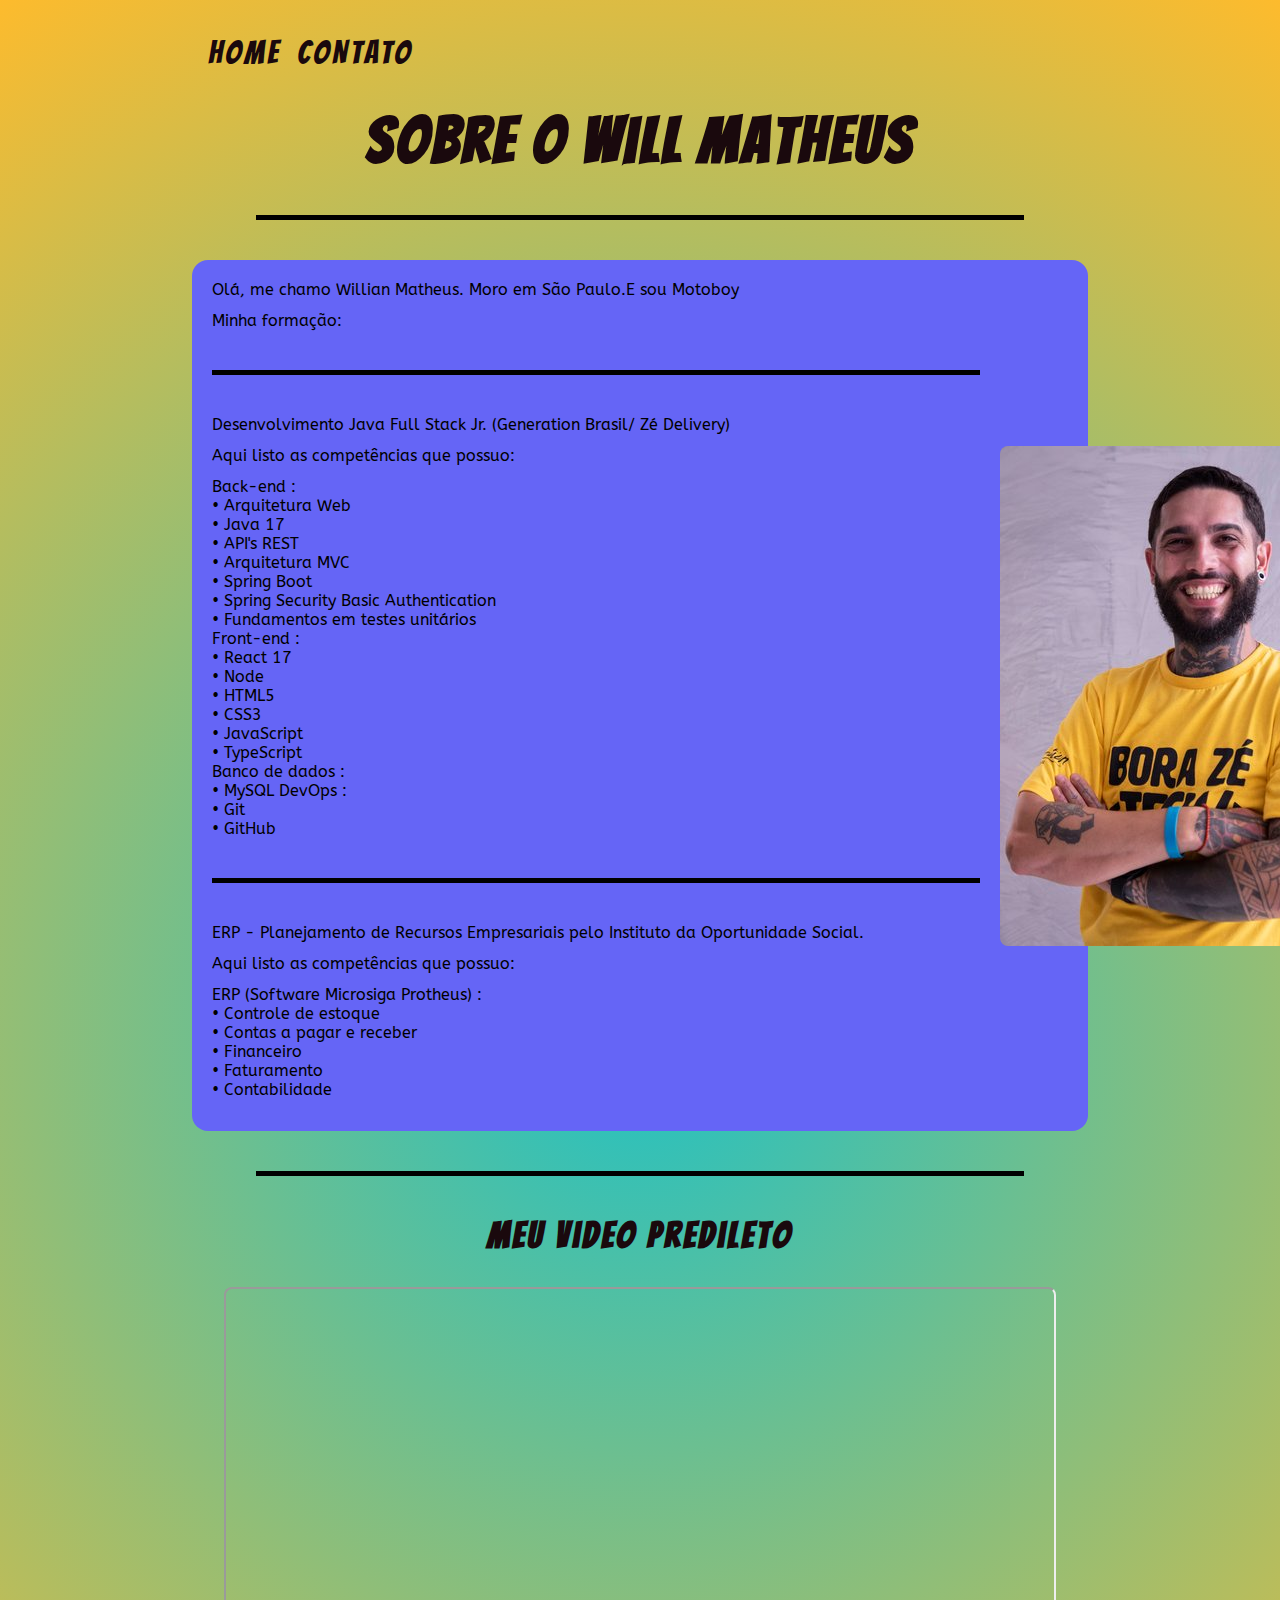
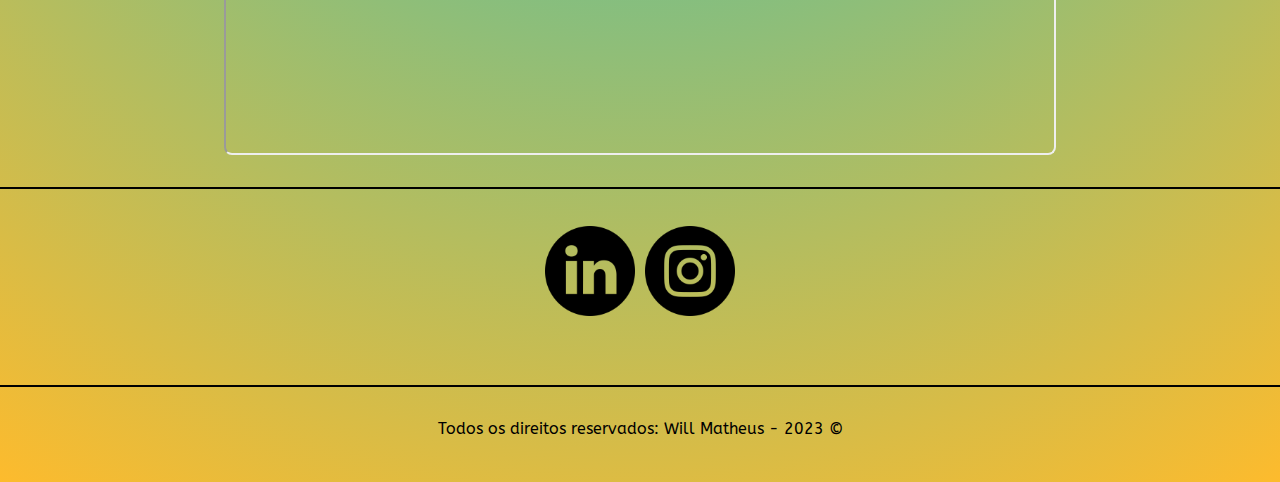
<file: index.html>
<!DOCTYPE html>
<html lang="pt-br">
<head>
    <meta charset="UTF-8">
    <meta http-equiv="X-UA-Compatible" content="IE=edge">
    <meta name="viewport" content="width=device-width, initial-scale=1.0">
    <link rel="icon" type="image/png" href="https://github.com/OWillMatheuz.png"/>
    <title>Meu Perfil</title>
    <link rel="stylesheet" href="assets/style/style.css">
</head>
<body>
    <nav>
        <ul id="menu">
            <li><a href="index.html">HOME</a></li>
            <li><a href="contato.html">CONTATO</a></li>
        </ul>
    </nav>
    
    <main>
        <section>
            <h1>Sobre o Will Matheus</h1>
            <hr>
            <div class="perfil">
                <div>
                    <p> Olá, me chamo Willian Matheus. Moro em São Paulo.E sou Motoboy </p>
                    <p>
                        Minha formação: 
                    </p>
                    <hr>
                    <p>
                        Desenvolvimento Java Full Stack Jr. (Generation Brasil/ Zé Delivery)
                    </p>
                    <p>
                        Aqui listo as competências que possuo:
                    <p>
                        Back-end : <br>
                        • Arquitetura Web <br>
                        • Java 17 <br> 
                        • API's REST <br> 
                        • Arquitetura MVC <br> 
                        • Spring Boot <br> 
                        • Spring Security Basic Authentication <br>
                        • Fundamentos em testes unitários <br>
                        
                         Front-end : <br>
                        • React 17  <br>
                        • Node <br>
                        • HTML5 <br>
                        • CSS3 <br>
                        • JavaScript <br>
                        • TypeScript <br>
                        
                         Banco de dados : <br>
                        • MySQL 
                        
                         DevOps : <br>
                        • Git <br>
                        • GitHub <br>
                    </p> 
                    <hr>   
                    <p>
                       ERP - Planejamento de Recursos Empresariais pelo Instituto da Oportunidade Social.
                    <P>
                    Aqui listo as competências que possuo:
                    </P>
                    <p>
                    ERP (Software Microsiga Protheus) : <br>
                    • Controle de estoque <br>
                    • Contas a pagar e receber <br>
                    • Financeiro <br>
                    • Faturamento <br>
                    • Contabilidade <br>
                    </p>
            </div>
            <img class="foto" src="assets/img/IMG_7130 (1).jpg"  alt="Minha foto github">
            </div>
        </section>
        <hr>
        <section>
            <h2 >Meu video predileto</h2>
            <iframe class="video" src="https://www.youtube.com/embed/epDCjksKMok" title="YouTube video player" frameborder="10" allow="accelerometer; autoplay; clipboard-write; encrypted-media; gyroscope; picture-in-picture; web-share" allowfullscreen></iframe>
        </section>
    </main>
    <footer id="redesocial">
            <a id="redesocial" target="_blank" href="https://www.linkedin.com/in/willian-matheus-3533617b/">
            <img class="rede" src="assets/img/linkedin (1).png" alt="Logo linkedin">
            </a>
            <a id="redesocial" target="_blank" href="https://www.instagram.com/willmatheuz/">
            <img class="rede" src="assets/img/instagram.png" alt="Logo instagram">
            </a>
    </footer>
    <footer>
        <p id="direitos">
            Todos os direitos reservados: Will Matheus - 2023 &copy
        </p>
    </footer>
</body>
</html>
</file>
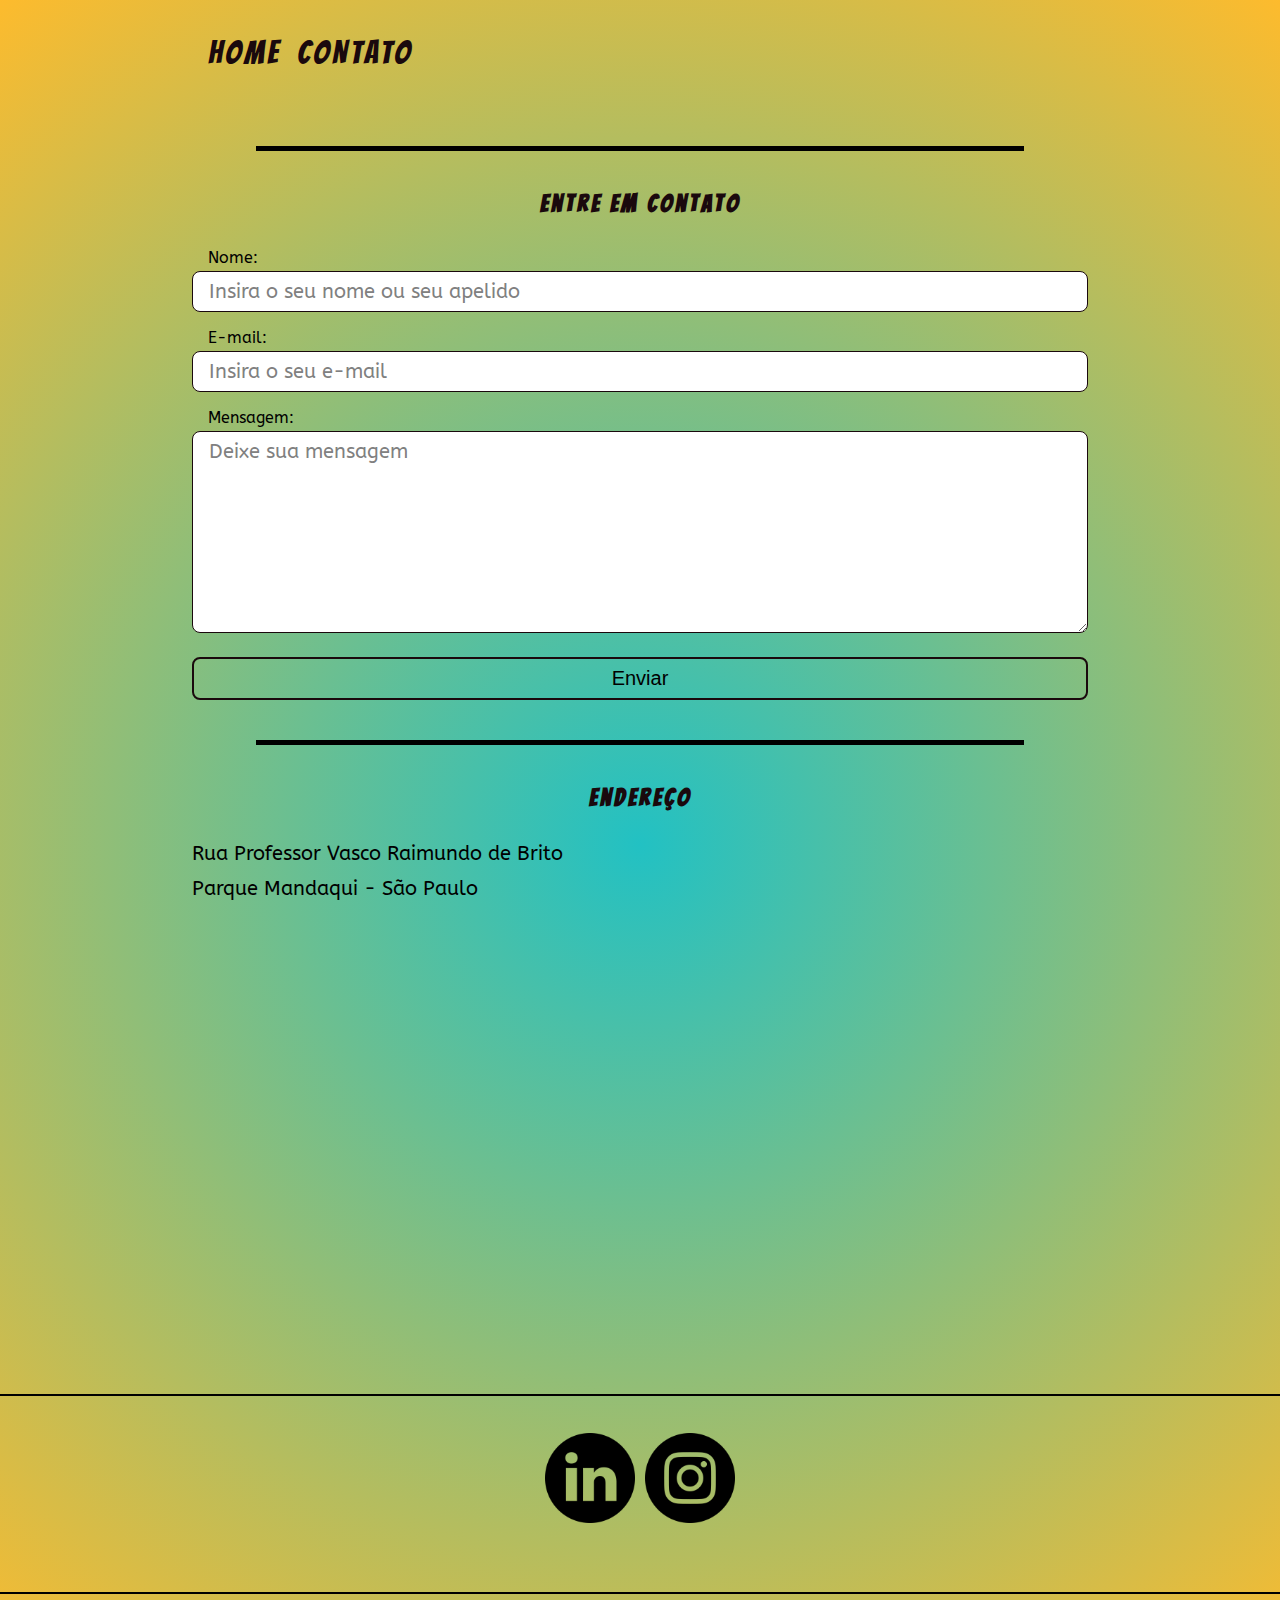
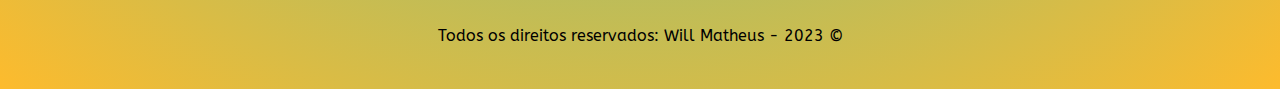
<file: contato.html>
<!DOCTYPE html>
<html lang="pt-br">
<head>
    <meta charset="UTF-8">
    <meta http-equiv="X-UA-Compatible" content="IE=edge">
    <meta name="viewport" content="width=device-width, initial-scale=1.0">
    <link rel="icon" type="image/png" href="https://github.com/OWillMatheuz.png"/>
    <title>Contato</title>
    <link rel="stylesheet" href="assets/style/style.css">
</head>
<body>
    <nav>
        <ul>
            <li><a href="index.html">HOME</a></li>
            <li><a href="contato.html">CONTATO</a></li>
        </ul>
    </nav>
    <hr>
    <main class="contato">
        <section class="formulario">
            <h3>Entre em contato</h2>
                <form>
                  <div class="campos-form">
                    <label for="nome">Nome:</label>
                    <input id="nome" name="nome" type="text" placeholder="Insira o seu nome ou seu apelido" onkeyup='validaNome()'>
                    <div id="txtNome"></div>
                  </div>
                  <div class="campos-form">
                    <label for="email">E-mail:</label>
                    <input id="email" name="email" type="text" placeholder="Insira o seu e-mail" onkeyup="validaEmail()">
                    <div id="txtEmail"></div>
                  </div>
                  <div class="campos-form">
                    <label for="mensagem">Mensagem:</label>
                    <textarea id="mensagem" name="mensagem" rows="8" placeholder="Deixe sua mensagem" onkeyup="validaMensagem()"></textarea>
                    <div id="txtMensagem"></div>
                  </div>
                  <button onclick="enviar()" type="submit">Enviar</button>
                </form>          
        </section>
        <section>
          <hr>
      <h3>Endereço</h2>
      <div class="endereco">
        <span>Rua Professor Vasco Raimundo de Brito</p>
        <span>Parque Mandaqui - São Paulo</p>
      </div>
      <div class="mapa">
        <iframe src="https://www.google.com/maps/embed?pb=!1m18!1m12!1m3!1d3659.6677031511613!2d-46.64004060201968!3d-23.472447925387318!2m3!1f0!2f0!3f0!3m2!1i1024!2i768!4f13.1!3m3!1m2!1s0x94cef707aee273bb%3A0x991ca8fa8e07ff7e!2sR.%20Prof.%20Vasco%20Raimundo%20de%20Brito%20-%20Parque%20Mandaqui%2C%20S%C3%A3o%20Paulo%20-%20SP%2C%2002422-210!5e0!3m2!1spt-BR!2sbr!4v1676565075898!5m2!1spt-BR!2sbr" width="600" height="450" style="border:0;" allowfullscreen="" loading="lazy" referrerpolicy="no-referrer-when-downgrade" onmousemove="mapaZoom()" onmouseout="mapaNormal()" id="mapagoogle"></iframe>
      </div>
      </section>
    </main>
    <footer id="redesocial">
        <a id="redesocial" target="_blank" href="https://www.linkedin.com/in/willian-matheus-3533617b/">
        <img class="rede" src="assets/img/linkedin (1).png" alt="Logo linkedin">
        </a>
        <a id="redesocial" target="_blank" href="https://www.instagram.com/willmatheuz/">
        <img class="rede" src="assets/img/instagram.png" alt="Logo instagram">
        </a>
</footer>
<footer>
    <p id="direitos">
        Todos os direitos reservados: Will Matheus - 2023 &copy
    </p>
</footer>
<script src="assets/js/script.js"></script>
</body>
</html>
</file>
<file: assets/style/style.css>
@import url('https://fonts.googleapis.com/css2?family=ABeeZee&family=Bangers&display=swap');

/* ! Configurações gerais */

/* criação de variaveis de cores */
/* obrigatoriamente as variaveis precisam começar o nome com o -- */
:root {
  --background: #fafce0;
  --purple: pink;
  --dark-purple: #1a090d;
  --black:black;
  --zul: rgb(101, 101, 246);
}

/* remover todo o padding e margem que o navegador possa colocar em algum elemento da tela */
* {
  padding: 0;
  margin: 0;
  box-sizing: border-box;
}

body {
    background: rgb(34,193,195);
    background: radial-gradient(circle, rgba(34,193,195,1) 0%, rgba(253,187,45,1) 100%);
}

p {
  font-family: 'ABeeZee';
  margin-bottom: 0.75rem;
}

/* colocar as mesmas propriedades para vários elementos de uma vez, separando eles por virgula */
h1, h2, h3, a, nav p {
  font-family: 'Bangers', cursive;
  text-decoration:dotted;
  color: var(--dark-purple);
  letter-spacing: 3px;
}

h1, h2, h3 {
  text-align: center;
}

h1 {
  /* font-size: 64px; */
  font-size: 4rem;
}

h2 {
  font-size: 2.25rem;
}

h3 {
  font-size: 1.5rem;
  margin-bottom: 2rem;
}

nav {
  display: flex;
  /* definir o tamanho para 70 da tela, sendo que a tela sempre vai até o 100 */
  /* pode se dizer que está usando 70% da tela */
  width: 70vw;
  /* colocar 0 de margem em cima e em baixo, e automatica para os lados, isso vai deixar o conteudo centralizado */
  margin: 0 auto;
  justify-content: space-between;
  font-size: 2.25rem;
  padding: 2.25rem 1rem;
}

ul {
  list-style: none;
  display: flex;
  gap: 1rem;
  font-size: 24px;
}

a {
  text-decoration: none;
  font-size: 2rem;
  transition: text-shadow 0.2s ease-in-out;
}

/* aplicar uma sombra no texto quando passado o mouse por cima, pra dar um efeito no menu */
a:hover {
  text-shadow: 0 0 2px var(--zul);
}

/* diminuir o tamanho da linha de divisão e centralizar ela, pra ela não pegar a tela inteira */
hr {
  width: 60vw;
  margin: 2.5rem auto;
  height: 5px;
  border: none;
  background-color: var(--black);
}

main {
  width: 70vw;
  margin: 0 auto;
}

footer {
  padding: 2rem 0;
  border-top: 2px solid black;
  margin-top: 2rem;
  display: flex;
  justify-content: center;
}

.disabled {
}

#redesocial #redesocial {
    display: flex;
    width: 100px;
    height: 100px;
    padding: 5px;
}

#direitos{
    display: block;
}

/* ! Configurações da index.html */
.perfil {
  display: flex;
  background-color: var(--zul);
  padding: 20px;
  border-radius: 16px;
  align-items: center;
  gap: 20px;
}

.foto {
  width: 400px;
  border-radius: 8px;
}

.video {
  width: 65vw;
  /* forçar a proporção do video, sempre largura/altura */
  /* nesse exemplo, pra cada 16 pontos na largura, terá 9 pontos na altura... é o padrão de uma TV por exemplo */
  aspect-ratio: 16/9;
  margin: 0 auto;
  display: block;
  border-radius: 8px;
  margin-top: 2rem;
}

/* ! Configurações do contato */
.contato .perfil {
  display: flex;
  gap: 3rem;
  justify-content: center;
}

.endereco  {
  font-family: 'ABeeZee', sans-serif;
  color: var(--dark);
  font-size: 1.25rem;

}

.mapa {
  width: 35vw;
  aspect-ratio: 16/9;
  border-radius: 8px;
  /* código hexadecimal normalmente é feito com 6 digitos.. aqui tem 8, sendo que os ultimos 2, é pra colocar transparencia */
  display:flex;


}

.formulario {
  width: 100%;
}

label {
  font-family: 'ABeeZee', sans-serif;
  margin-left: 1rem;
}

input, textarea, button {
  width: 100%;
  margin-top: 0.25rem;
  padding: 0.5rem 1rem;
  border-radius: 8px;
  font-size: 1.25rem;
  color: var(--dark);
}

input::placeholder, textarea::placeholder {
  color: grey;
  font-family: 'ABeeZee', sans-serif;
}

input, textarea {
  border: 1px solid var(--dark-purple);
}

button {
  background-color: transparent;
  cursor: pointer;
  border: 2px solid var(--dark-purple)
}

button:hover {
  background-color: var(--dark-purple);
  color: #fff;
}

.campos-form {
  margin-bottom: 1rem;
}


/* ! Configurações de responsividade */
/* quando a tela tiver uma largura máxima de até 1000px, usar essas regras,  */
/* se a tela for maior do que isso, toda essa parte do código é ignorada */
/* gerando assim, a famosa responsividade para aparelhos de tamanho diferente */
@media (max-width: 1000px) {
  /* usei a mesma classe perfil, que está na linha 113 desse código, e estou adicionando uma propriedade a mais para ela */
  /* quando a tela for pequena, a exibição da imagem e do texto, em vez de ficar uma ao lado da outra */
  /* vai ficar com a imagem em cima e o texto em baixo, facilitando a visualização em um celular, por exemplo. */
  .perfil {
    flex-direction: column-reverse;
  }
}
</file>
